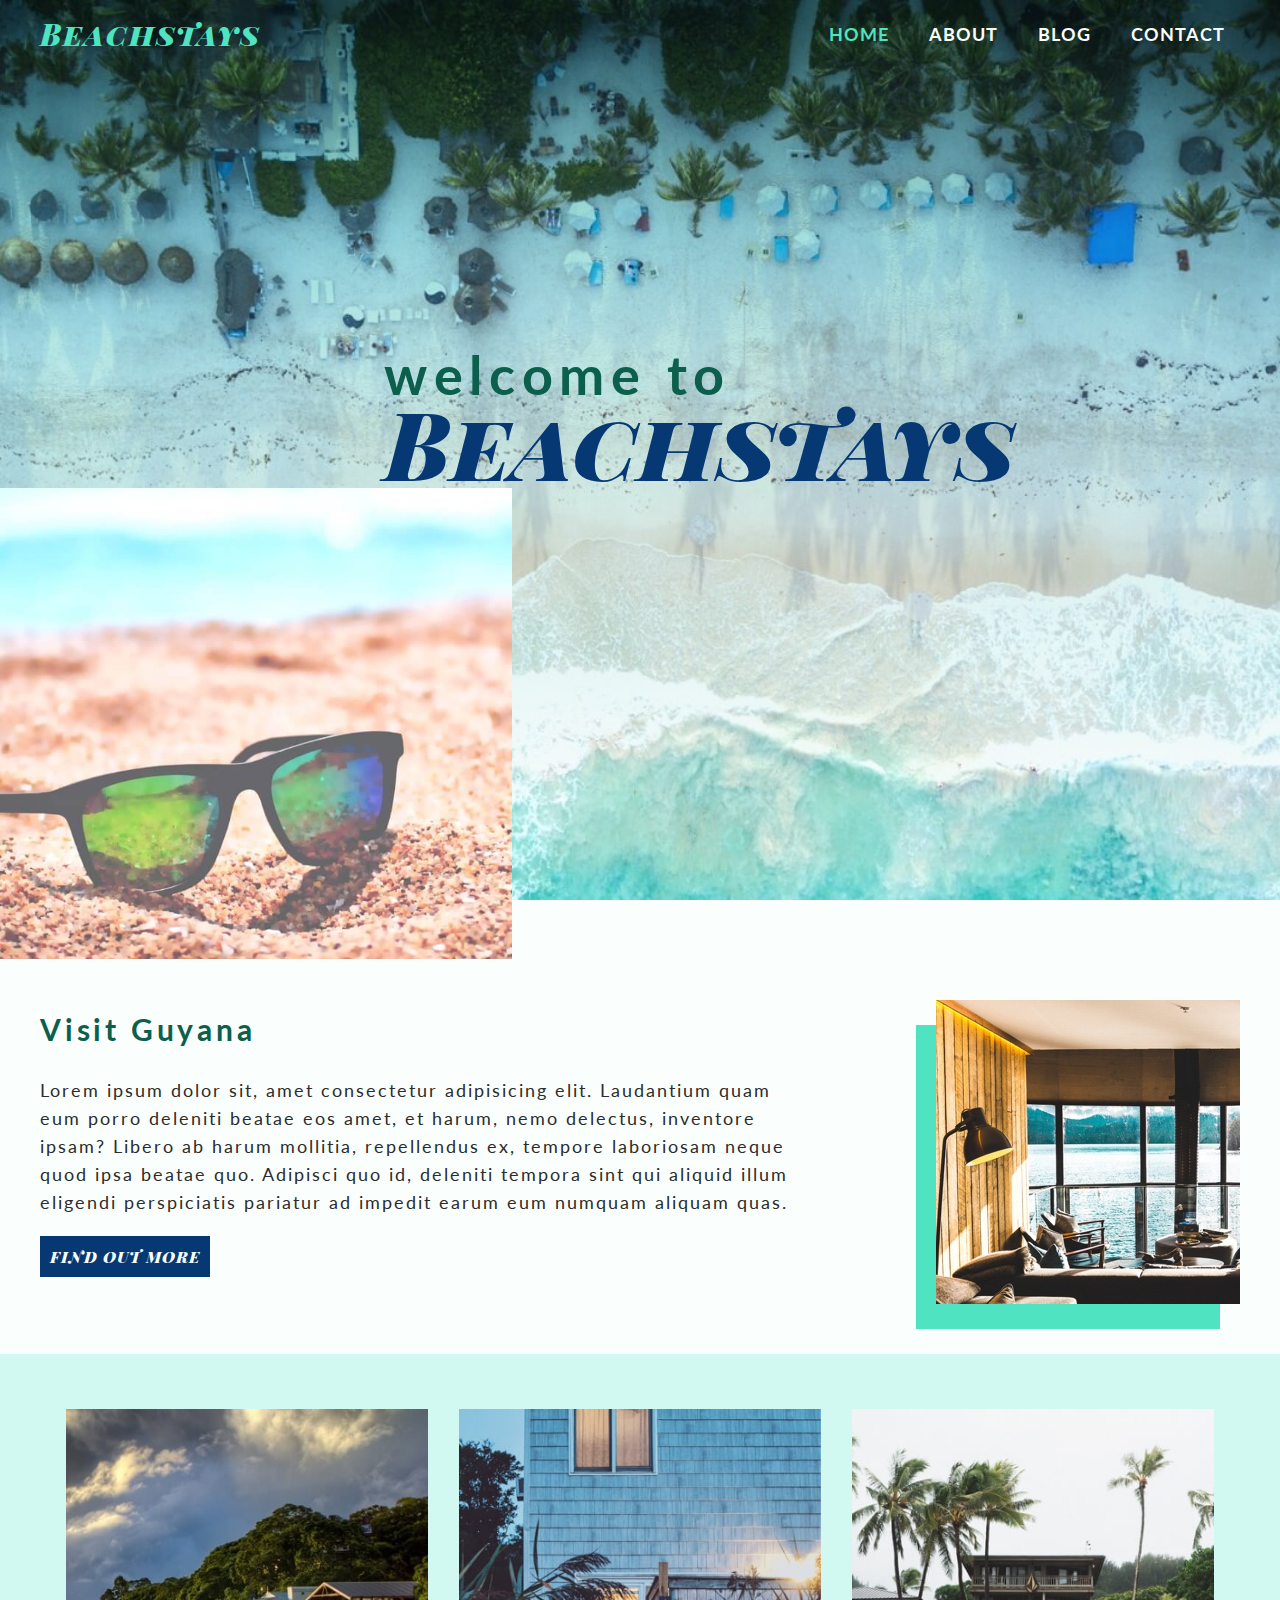
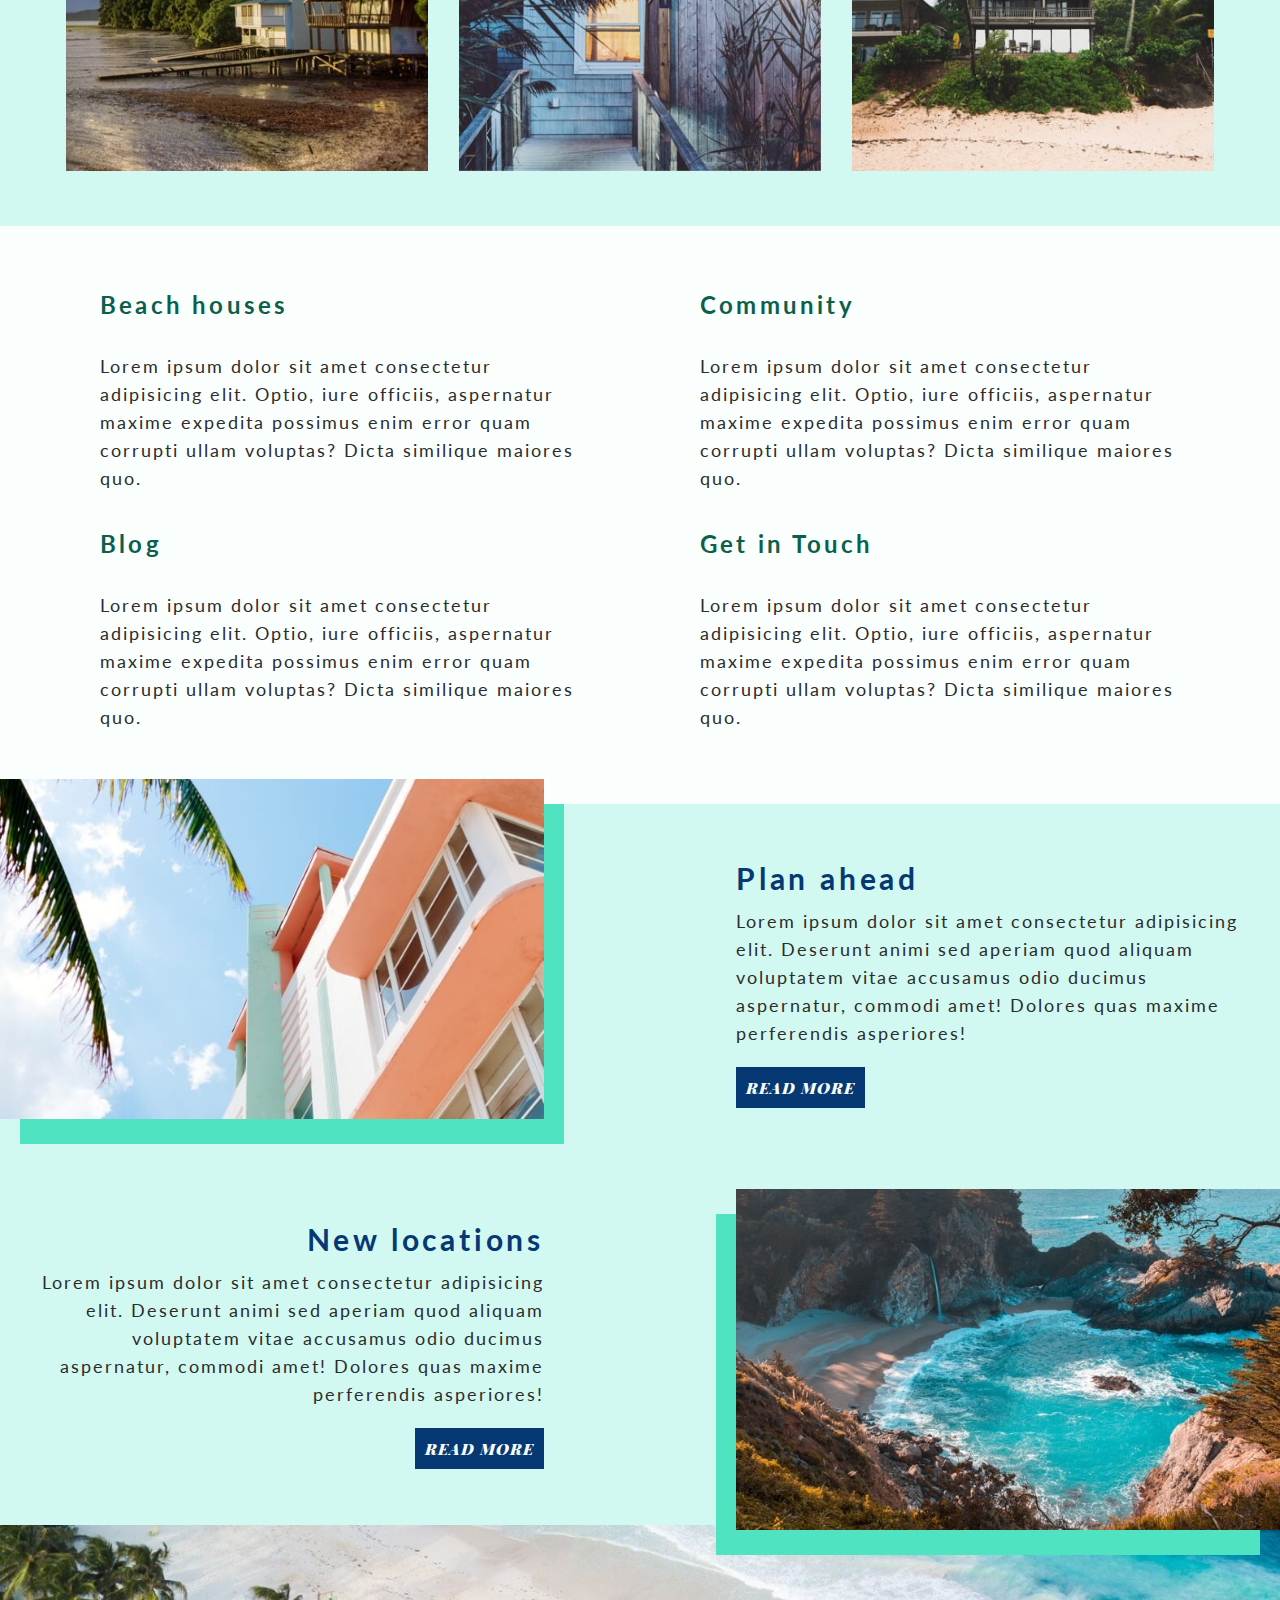
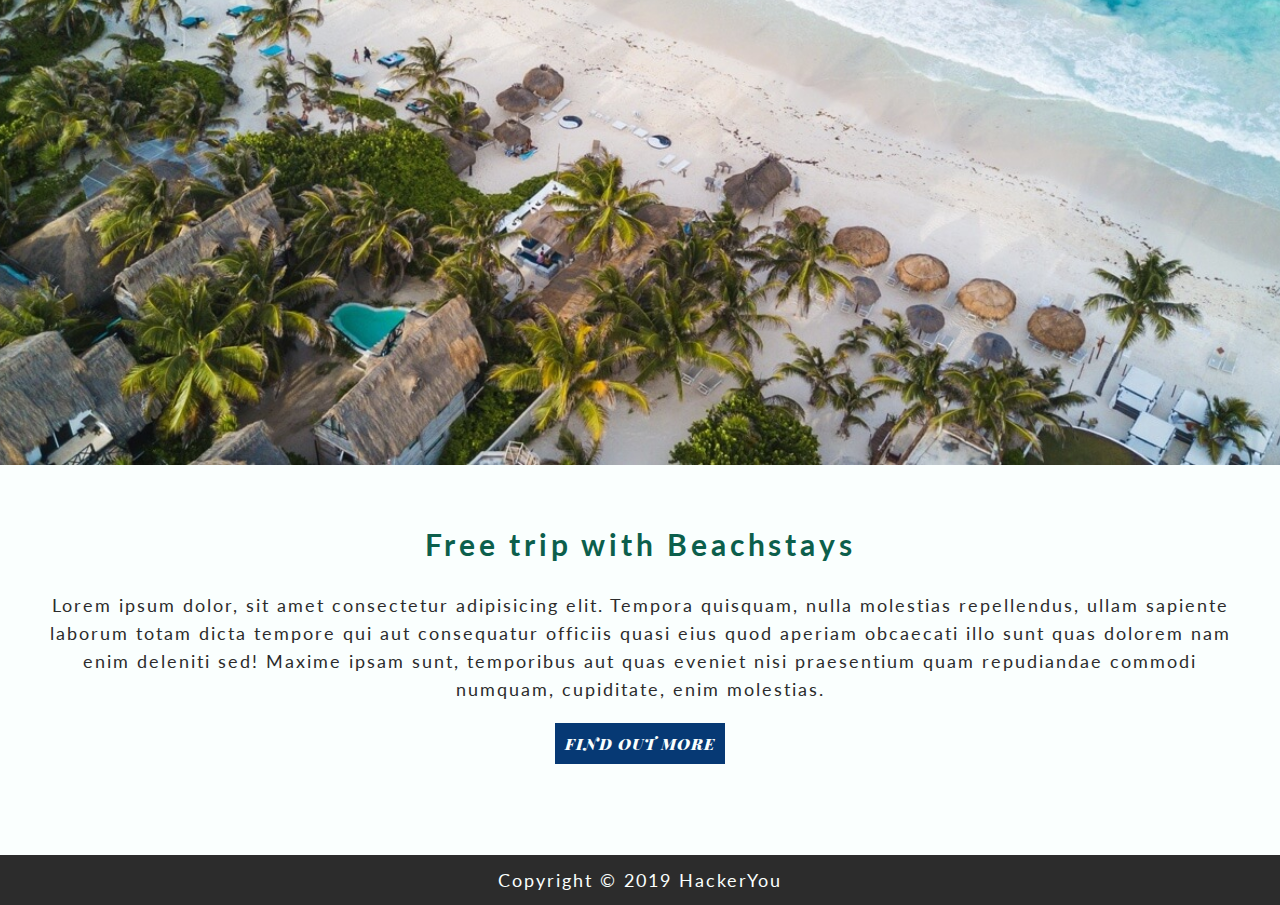
<file: index.html>
<!DOCTYPE html>
<html lang="en">
<head>
  <meta charset="UTF-8">
  <meta name="viewport" content="width=device-width, initial-scale=1.0">
  <meta http-equiv="X-UA-Compatible" content="ie=edge">
  <link rel="stylesheet" href="https://use.fontawesome.com/releases/v5.7.0/css/all.css" integrity="sha384-lZN37f5QGtY3VHgisS14W3ExzMWZxybE1SJSEsQp9S+oqd12jhcu+A56Ebc1zFSJ"
    crossorigin="anonymous">
  <link href="https://fonts.googleapis.com/css?family=Lato:300,400,700|Playfair+Display+SC:900i" rel="stylesheet">
  <link rel="stylesheet" href="styles.css">
  <title>Beachstays</title>
</head>

<body>
  <!-- Skip Link -->
  <a href="#home-main" class="skip-link">Skip to main content.</a>
  
  <header id="home-header">
    <div class="wrapper">
      <nav>
        <p class="logo">Beachstays</p>
        
        <ul class="lrg-menu flex-container">
          <li><a href="index.html">Home</a></li>
          <li><a href="">About</a></li>
          <li><a href="blog.html">Blog</a></li>
          <li><a href="contact.html">Contact</a></li>
        </ul>

        <p class="hamburger"><i class="fas fa-bars"></i></p>
        <div class="drop-menu">
          <ul class="menu flex-container">
            <li class="exit-responsive"><i class="fas fa-times"></i></li>
            <li><a href="index.html">Home</a></li>
            <li><a href="">About</a></li>
            <li><a href="blog.html">Blog</a></li>
            <li><a href="contact.html">Contact</a></li>
          </ul>
        </div>
      </nav>
    </div><!-- .wrapper ends -->
      
      <div class="title">
        <h3>welcome to</h3>  
        <h1 class="logo">Beachstays</h1>
      </div>
      <div class="header-box"></div>
  </header>


  <main id="home-main">
    <section class="visit">
      <div class="wrapper flex-container">
        <div class="text-box">
          <h4>Visit Guyana</h4>
          <p>Lorem ipsum dolor sit, amet consectetur adipisicing elit. Laudantium quam eum porro deleniti beatae eos amet, et harum, nemo delectus, inventore ipsam? Libero ab harum mollitia, repellendus ex, tempore laboriosam neque quod ipsa beatae quo. Adipisci quo id, deleniti tempora sint qui aliquid illum eligendi perspiciatis pariatur ad impedit earum eum numquam aliquam quas.</p>
          <a href="" class="button">Find out more</a>
        </div>
        
        <img class="shadow-left" src="assets/small-box.jpg" alt="View from a living room looking out a large window towards a large body of water.">
      </div> <!-- .wrapper ends -->
    </section>
      
      <section class="gallery">
        <div class="wrapper flex-container">
          <div class="image">
            <img src="assets/gallery-image1.jpg" alt="A beautiful beach house by the water, surrounded by trees.">
          </div>
        
          <div class="image">
            <img src="assets/gallery-image2.jpg" alt="A walkway leading to a cozy beach house, surrounded by trees and vegetation.">
          </div>
          
          <div class="image">
            <img src="assets/gallery-image3.jpg" alt="A beach house surrounded by trees and vegetation, with sand in the foreground.">
          </div>
        </div><!-- .wrapper ends -->
      </section>
      
      <section class="links">
        <div class="wrapper flex-container">
          <a href="" class="link">
            <h6 class="house">Beach houses</h6>
            <p>Lorem ipsum dolor sit amet consectetur adipisicing elit. Optio, iure officiis, aspernatur maxime expedita possimus enim error quam corrupti ullam voluptas? Dicta similique maiores quo.</p>
          </a>
          
          <a href="" class="link">
            <h6 class="community">Community</h6>
            <p>Lorem ipsum dolor sit amet consectetur adipisicing elit. Optio, iure officiis, aspernatur maxime expedita possimus enim error quam corrupti ullam voluptas? Dicta similique maiores quo.</p>
          </a>
          
          <a href="" class="link">
            <h6 class="blog">Blog</h6>
            <p>Lorem ipsum dolor sit amet consectetur adipisicing elit. Optio, iure officiis, aspernatur maxime expedita possimus enim error quam corrupti ullam voluptas? Dicta similique maiores quo.</p>
          </a>
          
          <a href="" class="link">
            <h6 class="contact">Get in Touch</h6>
            <p>Lorem ipsum dolor sit amet consectetur adipisicing elit. Optio, iure officiis, aspernatur maxime expedita possimus enim error quam corrupti ullam voluptas? Dicta similique maiores quo.</p>
          </a>
        </div><!-- .wrapper ends -->
      </section>

    <section class="planning-locations">
        <div class="top flex-container">
          <div class="left-image image shadow-right">
            <img src="assets/left-image.jpg" alt="View of a beach house from the ground, looking upwards towards a blue sky.">
          </div>
          
          <div class="left-align-box text-box">
            <h5>Plan ahead</h5>
            <p>Lorem ipsum dolor sit amet consectetur adipisicing elit. Deserunt animi sed aperiam quod aliquam voluptatem vitae accusamus odio ducimus aspernatur, commodi amet! Dolores quas maxime perferendis asperiores!</p>
            <a href="" class="button">Read More</a>
          </div>
        </div>
        
        <div class="bottom flex-container">
          <div class="right-image image shadow-left">
            <img src="assets/right-image.jpg" alt="A secret beach, sheltered by cliffs, with bright blue water.">
          </div>
          
          <div class="right-align-box text-box">
            <h5>New locations</h5>
            <p>Lorem ipsum dolor sit amet consectetur adipisicing elit. Deserunt animi sed aperiam quod aliquam voluptatem vitae accusamus odio ducimus aspernatur, commodi amet! Dolores quas maxime perferendis asperiores!</p>
            <a href="" class="button">Read More</a>
          </div>
        </div>
          
      </div><!-- .flex-container ends -->
    </section>
    
    <section class="free-trip">
      <div class="banner"></div>
      
      <div class="wrapper"> 
        <h5>Free trip with Beachstays</h5>
        <p>Lorem ipsum dolor, sit amet consectetur adipisicing elit. Tempora quisquam, nulla molestias repellendus, ullam sapiente laborum totam dicta tempore qui aut consequatur officiis quasi eius quod aperiam obcaecati illo sunt quas dolorem nam enim deleniti sed! Maxime ipsam sunt, temporibus aut quas eveniet nisi praesentium quam repudiandae commodi numquam, cupiditate, enim molestias.</p>
        <a href="" class="button">Find out more</a>
      </div><!-- .wrapper ends -->
    </section>
  </main>

  <footer>
    <p>Copyright &#169 2019 HackerYou</p>
  </footer>

  <!-- jQuery -->
  <script src="https://ajax.googleapis.com/ajax/libs/jquery/3.3.1/jquery.min.js"></script>
  
  <script>
    $(function () {
      // Show responsive drop menu in hamburger mode 
      $('.hamburger').on('click', function () {
        $('.drop-menu').slideToggle();
      })

      // Hide responsive drop menu
      $('.exit-responsive').on('click', function () {
        $('.drop-menu').slideToggle();
      })
    })
  </script>
</body>
</html>
</file>
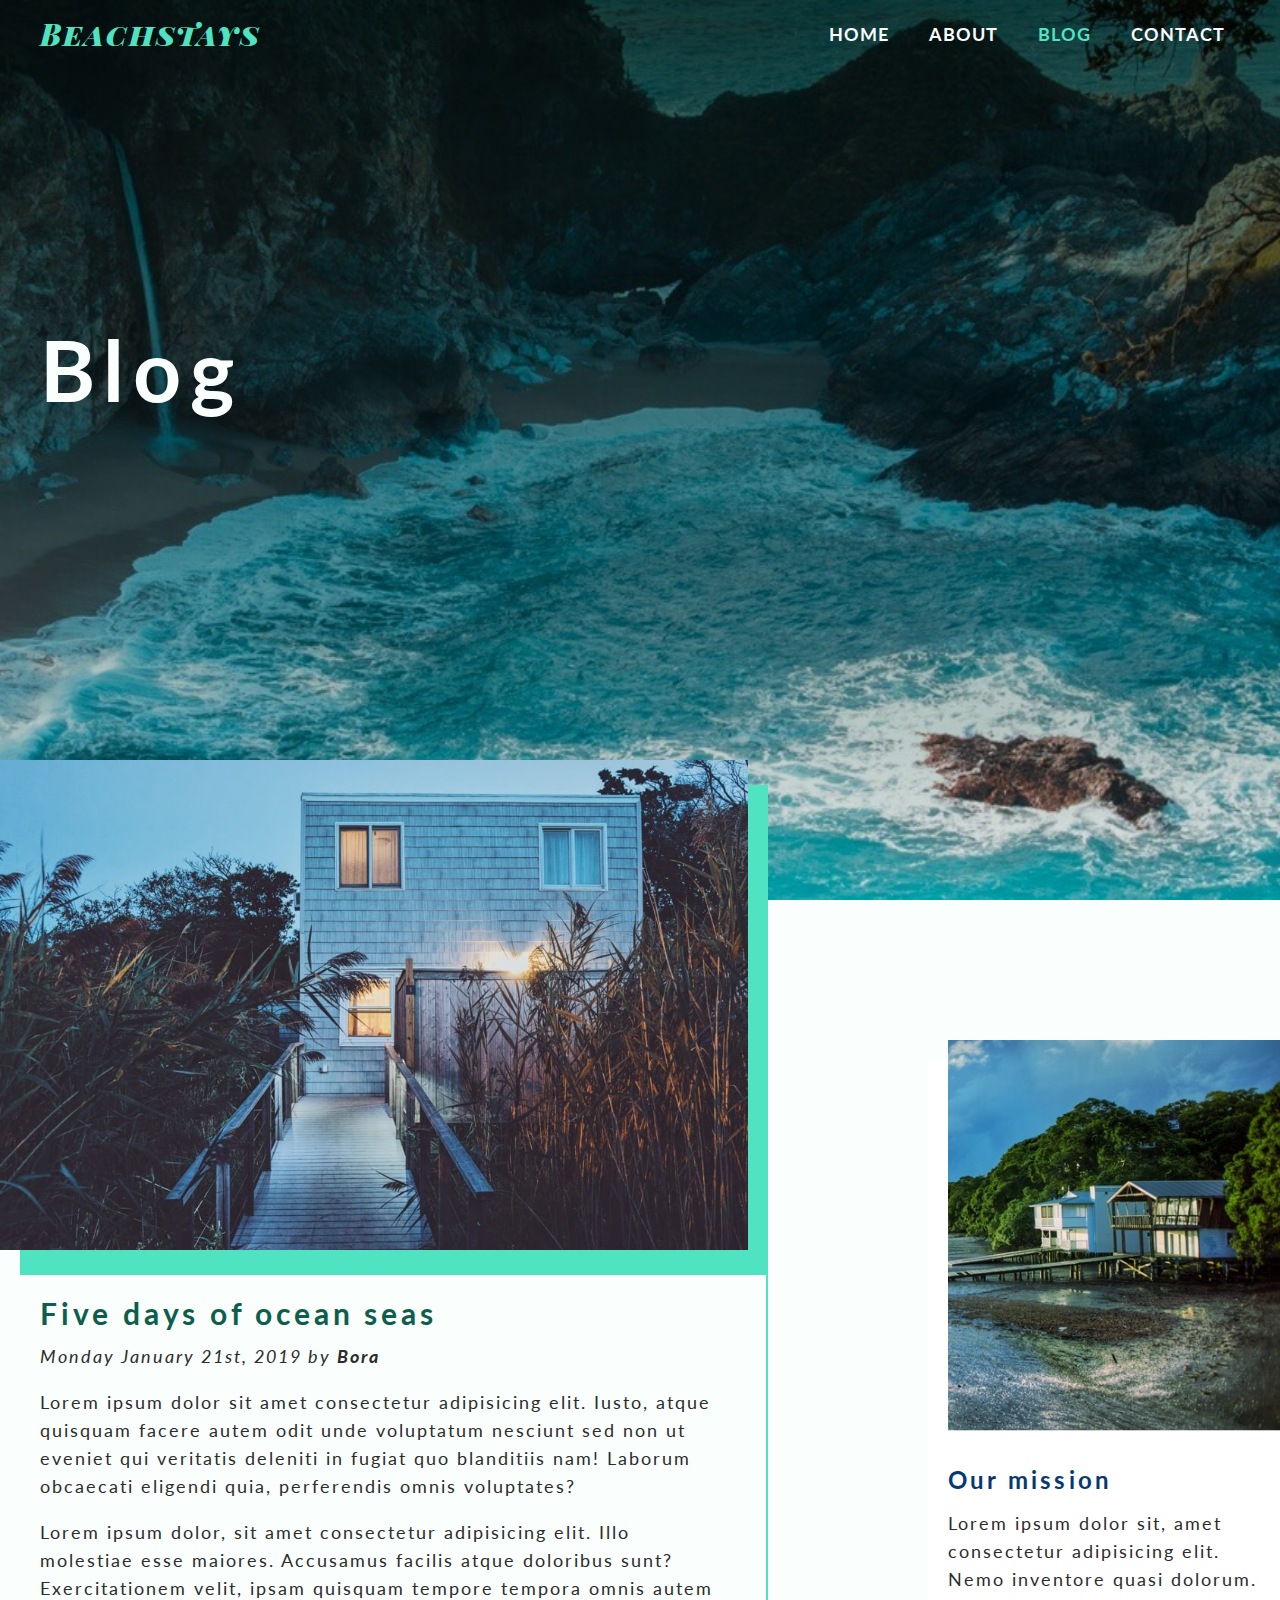
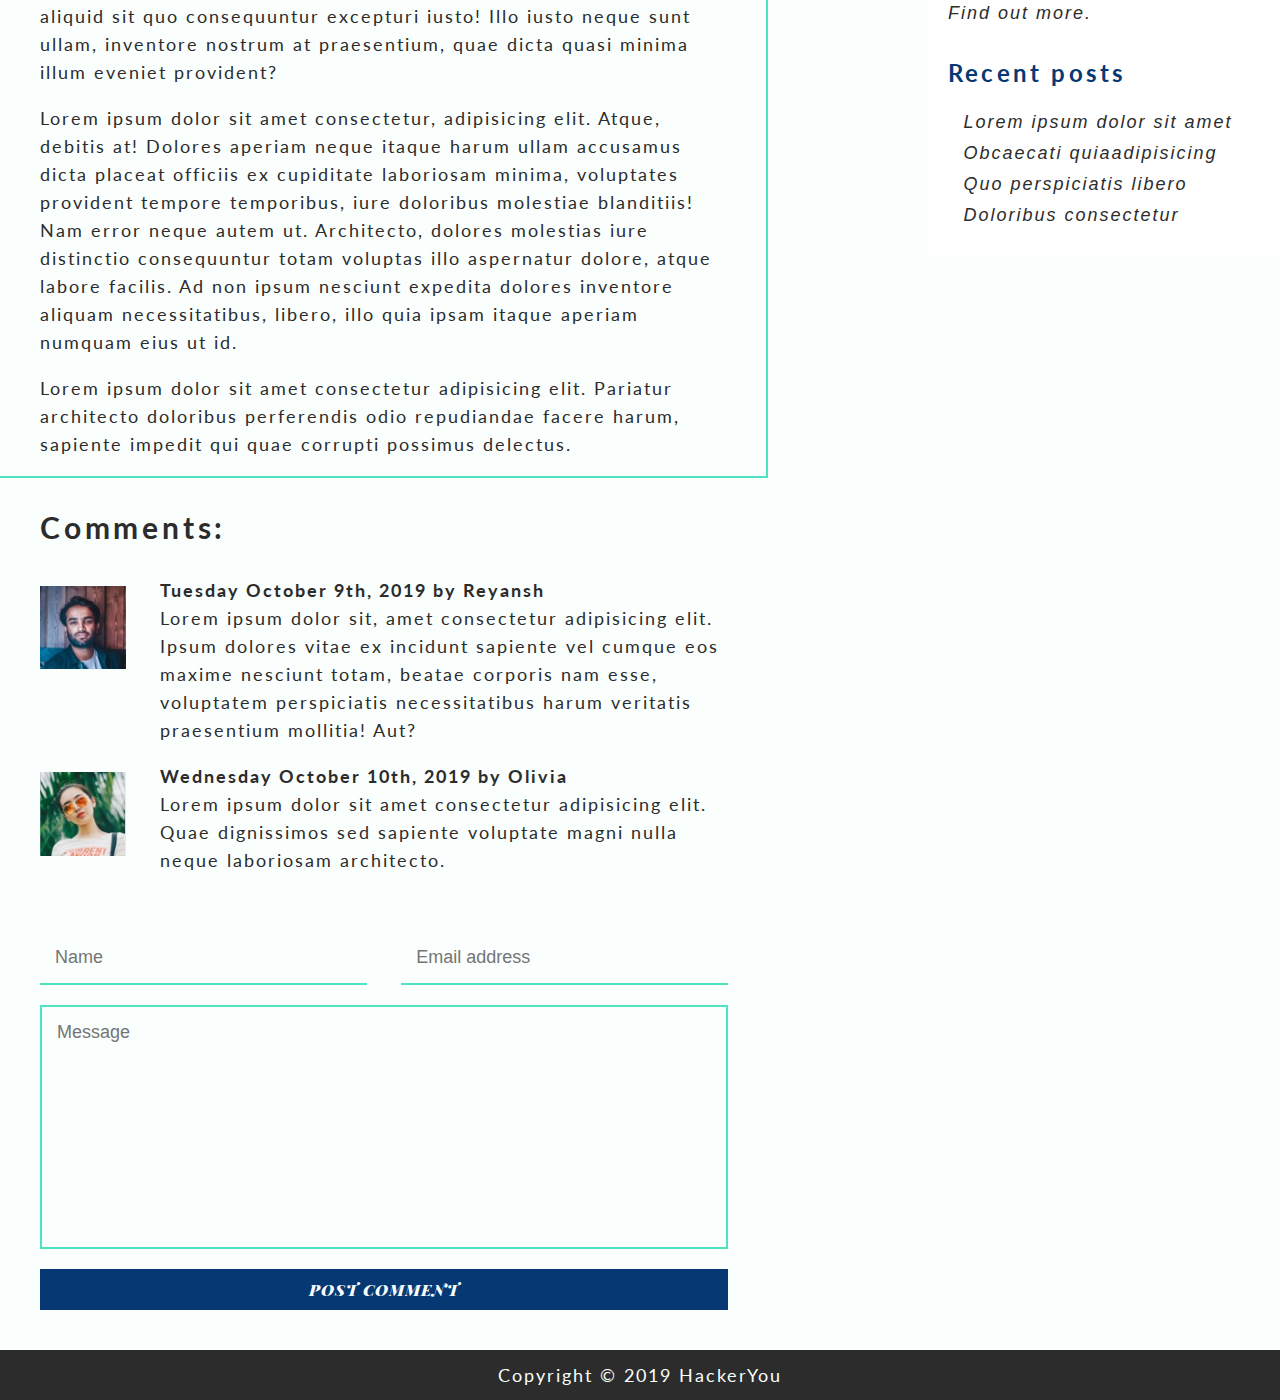
<file: blog.html>
<!DOCTYPE html>
<html lang="en">
<head>
  <meta charset="UTF-8">
  <meta name="viewport" content="width=device-width, initial-scale=1.0">
  <meta http-equiv="X-UA-Compatible" content="ie=edge">
  <link rel="stylesheet" href="https://use.fontawesome.com/releases/v5.7.0/css/all.css" integrity="sha384-lZN37f5QGtY3VHgisS14W3ExzMWZxybE1SJSEsQp9S+oqd12jhcu+A56Ebc1zFSJ"
    crossorigin="anonymous">
  <link href="https://fonts.googleapis.com/css?family=Lato:300,400,700|Playfair+Display+SC:900i" rel="stylesheet">
  <link rel="stylesheet" href="styles.css">
  <title>Beachstays-Blog</title>
</head>

<body>
  <!-- SKIP LINK -->
  <a href="#blog-main" class="skip-link">Skip to main content.</a>

  <header id="blog-header">
    <div class="wrapper">
      <nav>
        <p class="logo">Beachstays</p>
        
        <ul class="lrg-menu flex-container">
          <li><a href="index.html">Home</a></li>
          <li><a href="">About</a></li>
          <li><a href="blog.html">Blog</a></li>
          <li><a href="contact.html">Contact</a></li>
        </ul>

        <p class="hamburger"><i class="fas fa-bars"></i></p>
        <div class="drop-menu">
          <ul class="menu flex-container">
            <li class="exit-responsive"><i class="fas fa-times"></i></li>
            <li><a href="index.html">Home</a></li>
            <li><a href="">About</a></li>
            <li><a href="blog.html">Blog</a></li>
            <li><a href="contact.html">Contact</a></li>
          </ul>
        </div>

      </nav>
      
      <h2>Blog</h2>
    </div> <!-- .WRAPPER ENDS -->
  </header>

  <main id="blog-main" class="flex-container">
    <article>
      <div class="blog-content">
        <div class="wrapper">

          <img class="shadow-right" src="assets/post-image.jpg" alt="A walkway leading to a cozy beach house, surrounded by trees and plants.">
          
          <div class="text-box">
            <h4>Five days of ocean seas</h4>
            <p class="date-author">Monday January 21st, 2019 by <span>Bora</span></p>
            <p>Lorem ipsum dolor sit amet consectetur adipisicing elit. Iusto, atque quisquam facere autem odit unde voluptatum nesciunt sed non ut eveniet qui veritatis deleniti in fugiat quo blanditiis nam! Laborum obcaecati eligendi quia, perferendis omnis voluptates?</p>
            <p>Lorem ipsum dolor, sit amet consectetur adipisicing elit. Illo molestiae esse maiores. Accusamus facilis atque doloribus sunt? Exercitationem velit, ipsam quisquam tempore tempora omnis autem aliquid sit quo consequuntur excepturi iusto! Illo iusto neque sunt ullam, inventore nostrum at praesentium, quae dicta quasi minima illum eveniet provident?</p>
            <p>Lorem ipsum dolor sit amet consectetur, adipisicing elit. Atque, debitis at! Dolores aperiam neque itaque harum ullam accusamus dicta placeat officiis ex cupiditate laboriosam minima, voluptates provident tempore temporibus, iure doloribus molestiae blanditiis! Nam error neque autem ut. Architecto, dolores molestias iure distinctio consequuntur totam voluptas illo aspernatur dolore, atque labore facilis. Ad non ipsum nesciunt expedita dolores inventore aliquam necessitatibus, libero, illo quia ipsam itaque aperiam numquam eius ut id.</p>
            <p>Lorem ipsum dolor sit amet consectetur adipisicing elit. Pariatur architecto doloribus perferendis odio repudiandae facere harum, sapiente impedit qui quae corrupti possimus delectus.</p>
          </div>
        </div> <!-- .WRAPPER ENDS -->
      </div> <!-- .BLOG-CONTENT ENDS -->
      
      <div class="blog-comments">
        <div class="wrapper">
          <h5>Comments:</h5>
          
          <div class="post flex-container">
            <div class="image">
              <img src="assets/comment-image.jpg" alt="">
            </div>
            <div class="post-text">
              <p class="post-title">Tuesday October 9th, 2019 by Reyansh</p>
              <p>Lorem ipsum dolor sit, amet consectetur adipisicing elit. Ipsum dolores vitae ex incidunt sapiente vel cumque eos maxime nesciunt totam, beatae corporis nam esse, voluptatem perspiciatis necessitatibus harum veritatis praesentium mollitia! Aut?</p>
            </div>
          </div>
          
          <div class="post flex-container">
            <div class="image">
              <img src="assets/comment-image2.jpg" alt="">
            </div>
            <div class="post-text">
              <p class="post-title">Wednesday October 10th, 2019 by Olivia</p>
              <p>Lorem ipsum dolor sit amet consectetur adipisicing elit. Quae dignissimos sed sapiente voluptate magni nulla neque laboriosam architecto.</p>
            </div>
          </div>
        </div>  <!-- WRAPPER & FLEX-CONTAINER ENDS -->
        
        <div class="form-layout">
          <form action="#" class="flex-container">
            <input type="text" placeholder="Name">
            <input type="email" placeholder="Email address">
            <textarea name="" id="" cols="30" rows="10" placeholder="Message"></textarea>
            <button class="button">Post Comment</button>
          </form>
        </div>
      </div> <!-- BLOG-COMMENTS ENDS -->
    </article>
    
    <aside id="blog-aside">
      <div class="flex-container">
        <img src="assets/sidebar-image.jpg" alt="A beautiful beach house by the water, surrounded by trees.">
        
        <div class="mission">
          <h6>Our mission</h6>
          <p>Lorem ipsum dolor sit, amet consectetur adipisicing elit. Nemo inventore quasi dolorum.</p>
          <a href="">Find out more.</a>
        </div>
        
        <div class="recent-posts">
          <h6>Recent posts</h6>
          <ul>
            <li><a href="">Lorem ipsum dolor sit amet</a></li>
            <li><a href="">Obcaecati quiaadipisicing</a></li>
            <li><a href="">Quo perspiciatis libero</a></li>
            <li><a href="">Doloribus consectetur</a></li>
          </ul>
        </div>
      </div>
    </aside>
  </main>


  <footer>
    <p>Copyright &#169 2019 HackerYou</p>
  </footer>


  <!-- jQuery -->
  <script src="https://ajax.googleapis.com/ajax/libs/jquery/3.3.1/jquery.min.js"></script>

  <script>
    $(function() {
      // Show responsive drop menu in hamburger mode 
      $('.hamburger').on('click', function () {
        $('.drop-menu').slideToggle();
      })

      // Hide responsive drop menu
      $('.exit-responsive').on('click', function () {
        $('.drop-menu').slideToggle();
      })
    })
  </script>
</body>
</html>
</file>
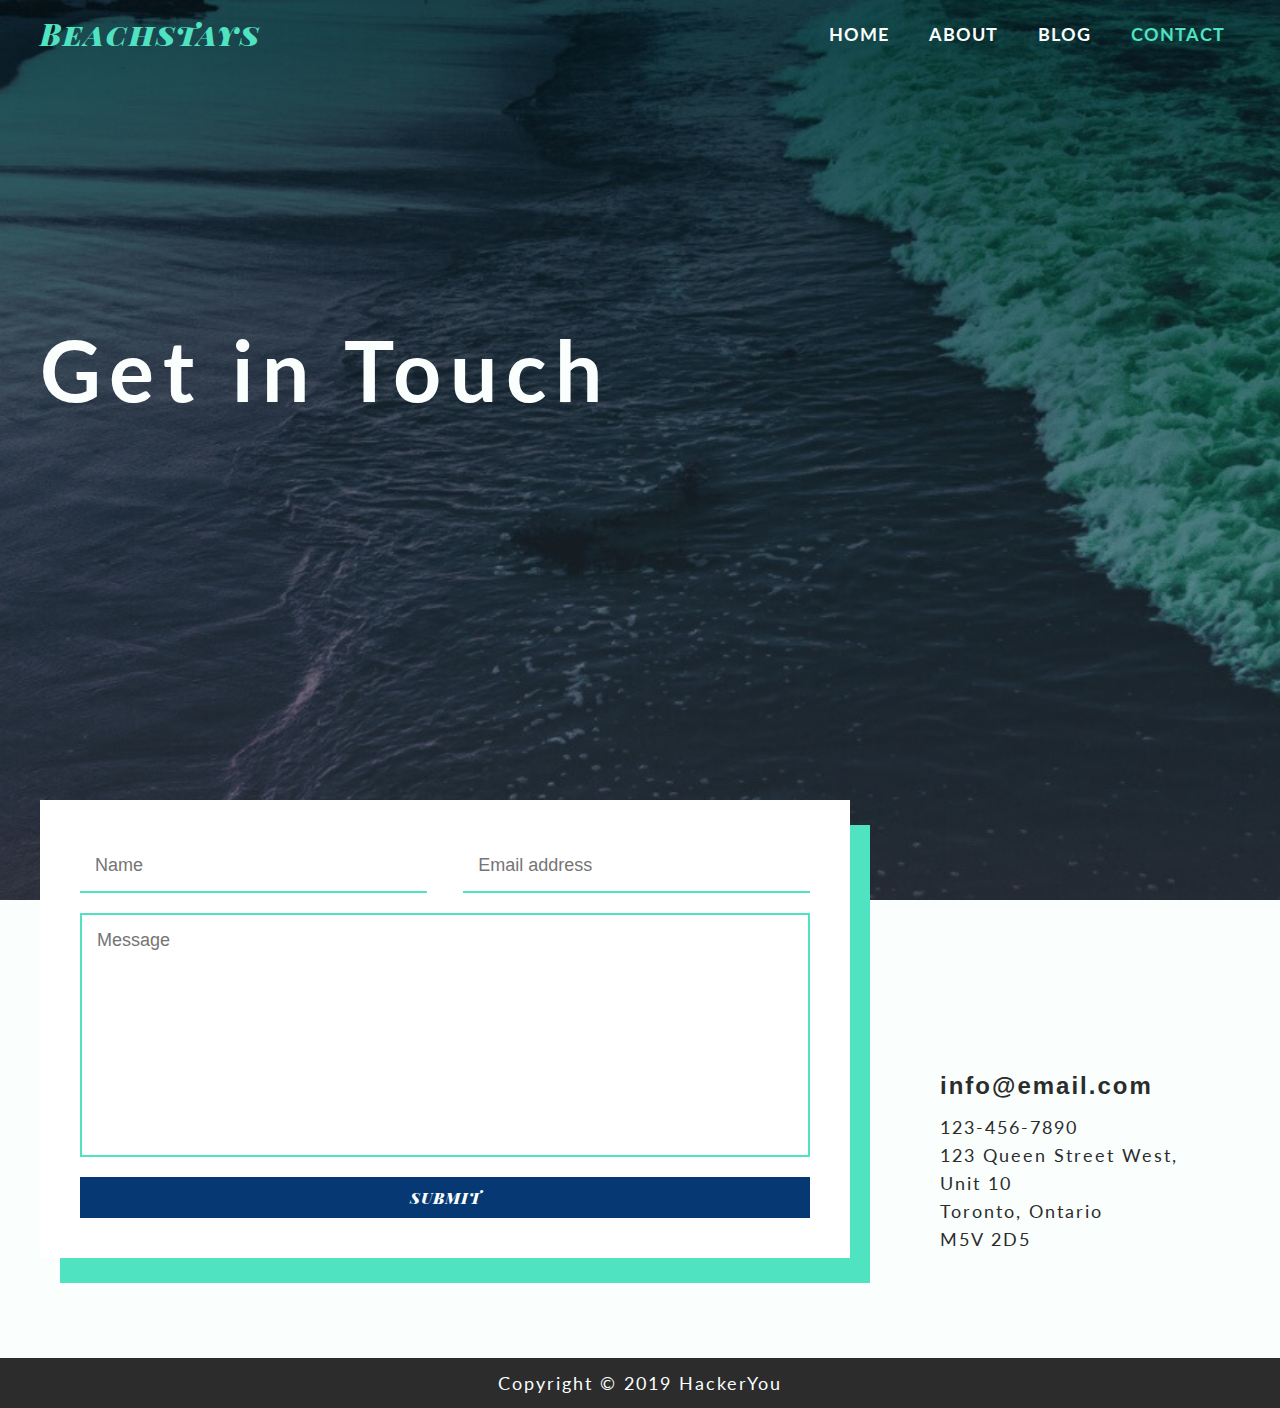
<file: contact.html>
<!DOCTYPE html>
<html lang="en">
<head>
  <meta charset="UTF-8">
  <meta name="viewport" content="width=device-width, initial-scale=1.0">
  <meta http-equiv="X-UA-Compatible" content="ie=edge">
  <link rel="stylesheet" href="https://use.fontawesome.com/releases/v5.7.0/css/all.css" integrity="sha384-lZN37f5QGtY3VHgisS14W3ExzMWZxybE1SJSEsQp9S+oqd12jhcu+A56Ebc1zFSJ"
    crossorigin="anonymous">
  <link href="https://fonts.googleapis.com/css?family=Lato:300,400,700|Playfair+Display+SC:900i" rel="stylesheet">
  <link rel="stylesheet" href="styles.css">
  <title>Beachstays-Contact</title>
</head>

<body>
  <!-- Skip Link -->
  <a href="#contact-main" class="skip-link">Skip to main content.</a>

  <header id="contact-header">
    <div class="wrapper">
      <nav>
        <p class="logo">Beachstays</p>
        
        <ul class="lrg-menu flex-container">
          <li><a href="index.html">Home</a></li>
          <li><a href="">About</a></li>
          <li><a href="blog.html">Blog</a></li>
          <li><a href="contact.html">Contact</a></li>
        </ul>
        
        <p class="hamburger"><i class="fas fa-bars"></i></p>
        <div class="drop-menu">
          <ul class="menu flex-container">
            <li class="exit-responsive"><i class="fas fa-times"></i></li>
            <li><a href="index.html">Home</a></li>
            <li><a href="">About</a></li>
            <li><a href="blog.html">Blog</a></li>
            <li><a href="contact.html">Contact</a></li>
          </ul>
        </div>

      </nav>
      
      
      <h2>Get in Touch</h2>
    </div>
  </header>

  <main id="contact-main">
    <div class="wrapper flex-container">
      <section class="contact-form">
        <div class="form-layout shadow-right">
          <form action="#" class="flex-container">
            <input type="text" placeholder="Name">
            <input type="email" placeholder="Email address">
            <textarea name="" id="" cols="30" rows="10" placeholder="Message"></textarea>
            <button class="button">Submit</button>
          </form>
        </div>
      </section>
      
      <aside class="contact-aside flex-container">
        <ul class="social flex-container">
          <li>
            <a aria-label="Connect on Facebook" href="">
              <i aria-hidden class="fab fa-facebook-f"></i></a></li>
              
          <li>
            <a aria-label="Connect on Instagram" href="">
              <i aria-hidden class="fab fa-instagram"></i></a></li>
                  
          <li>
            <a aria-label="Connect on Twitter" href="">
              <i aria-hidden class="fab fa-twitter"></i></a></li>
                      
          <li>
            <a aria-label="Connect on WhatsApp" href="">
              <i aria-hidden class="fab fa-whatsapp"></i></a></li>
            </ul>
              
          <div class="email">
            <a href="mailto:info@email.com">info@email.com</a>
          </div>
                        
          <div class="address">
            <p>123-456-7890</p>
            <p>123 Queen Street West,</p>
            <p>Unit 10</p>
            <p>Toronto, Ontario</p>
            <p>M5V 2D5</p>
          </div>
        </aside>
      </div>
    </main>
                    
  <footer>
    <p>Copyright &#169 2019 HackerYou</p>
  </footer>

  <!-- jQuery -->
  <script src="https://ajax.googleapis.com/ajax/libs/jquery/3.3.1/jquery.min.js"></script>
  
  <script>
    $(function () {
      // Show responsive drop menu in hamburger mode 
      $('.hamburger').on('click', function () {
        $('.drop-menu').slideToggle();
      })

      // Hide responsive drop menu
      $('.exit-responsive').on('click', function () {
        $('.drop-menu').slideToggle();
      })
    })
  </script>
</body>
</html>
</file>
<file: styles.css>
article,aside,details,figcaption,figure,footer,header,hgroup,nav,section,summary{display:block}audio,canvas,video{display:inline-block}audio:not([controls]){display:none;height:0}[hidden]{display:none}html{font-family:sans-serif;-webkit-text-size-adjust:100%;-ms-text-size-adjust:100%}a:focus{outline:thin dotted}a:active,a:hover{outline:0}h1{font-size:2em}abbr[title]{border-bottom:1px dotted}b,strong{font-weight:700}dfn{font-style:italic}mark{background:#ff0;color:#000}code,kbd,pre,samp{font-family:monospace, serif;font-size:1em}pre{white-space:pre-wrap;word-wrap:break-word}q{quotes:\201C \201D \2018 \2019}small{font-size:80%}sub,sup{font-size:75%;line-height:0;position:relative;vertical-align:baseline}sup{top:-.5em}sub{bottom:-.25em}img{border:0}svg:not(:root){overflow:hidden}fieldset{border:1px solid silver;margin:0 2px;padding:.35em .625em .75em}button,input,select,textarea{font-family:inherit;font-size:100%;margin:0}button,input{line-height:normal}button,html input[type=button],input[type=reset],input[type=submit]{-webkit-appearance:button;cursor:pointer}button[disabled],input[disabled]{cursor:default}input[type=checkbox],input[type=radio]{-webkit-box-sizing:border-box;box-sizing:border-box;padding:0}input[type=search]{-webkit-appearance:textfield;-moz-box-sizing:content-box;-webkit-box-sizing:content-box;box-sizing:content-box}input[type=search]::-webkit-search-cancel-button,input[type=search]::-webkit-search-decoration{-webkit-appearance:none}textarea{overflow:auto;vertical-align:top}table{border-collapse:collapse;border-spacing:0}body,figure{margin:0}button::-moz-focus-inner,input::-moz-focus-inner,legend{border:0;padding:0}.clearfix:after{visibility:hidden;display:block;font-size:0;content:'';clear:both;height:0}*{-moz-box-sizing:border-box;-webkit-box-sizing:border-box;box-sizing:border-box}.visuallyhidden:not(:focus):not(:active){position:absolute;width:1px;height:1px;margin:-1px;border:0;padding:0;white-space:nowrap;-webkit-clip-path:inset(100%);clip-path:inset(100%);clip:rect(0 0 0);overflow:hidden}.skip-link{position:absolute;left:-1000px;top:5px;z-index:999;background:white;color:black}.skip-link:focus{left:0}html{font-size:125%}body{background-color:#fafffe;font-size:.9rem}body p{font-family:'Lato', sans-serif;color:#2c2c2c;line-height:1.4rem;letter-spacing:2px}.wrapper{width:100%;max-width:1280px;padding:0 2rem;margin:0 auto}.flex-container{display:-webkit-box;display:-ms-flexbox;display:flex;-ms-flex-wrap:wrap;flex-wrap:wrap}a{font-size:.9rem;text-decoration:none;letter-spacing:2px}img{display:block;width:100%}header{-webkit-box-orient:vertical;-webkit-box-direction:normal;-ms-flex-direction:column;flex-direction:column;min-height:500px;height:100vh;background-repeat:no-repeat;background-size:cover;background-position:center}section{width:100%;padding:50px 0}h1,h2,h3,h4,h5,h6{display:block;margin:0;padding:0}h3,h4,h5,h6{color:#0c5f4c}h1.logo{font-family:'Playfair Display SC', serif;font-weight:900;font-style:italic;font-size:4.7rem;color:#063974}h2{font-family:'Lato', sans-serif;font-weight:bold;line-height:58px;font-size:4.2rem;letter-spacing:9px;color:#fafffe}h3{font-family:'Lato', sans-serif;font-weight:bold;line-height:58px;font-size:2.7rem;letter-spacing:6.7px}h4,h5{font-family:'Lato', sans-serif;font-weight:bold;line-height:58px;font-size:1.5rem;letter-spacing:3.8px}h6{font-family:'Lato', sans-serif;font-weight:bold;line-height:58px;font-size:1.2rem;letter-spacing:3.2px}ul{list-style:none;padding:0;margin:0}.button{font-family:'Playfair Display SC', serif;font-weight:900;font-style:italic;font-size:0.8rem;color:#fafffe;letter-spacing:1px;text-transform:uppercase;background-color:#063974;padding:10px;-webkit-transition:all .1s;-o-transition:all .1s;transition:all .1s}.button:focus,.button:hover{color:#063974;background-color:transparent}.shadow-left{-webkit-box-shadow:-1rem 1.25rem #50e3c2;box-shadow:-1rem 1.25rem #50e3c2}.shadow-right{-webkit-box-shadow:1rem 1.25rem #50e3c2;box-shadow:1rem 1.25rem #50e3c2}.drop-menu i{font-size:2rem;color:#50e3c2;position:fixed;right:2rem}nav{display:-webkit-box;display:-ms-flexbox;display:flex;width:100%;-webkit-box-pack:justify;-ms-flex-pack:justify;justify-content:space-between;padding-top:1rem}nav a:after{content:'';width:100%;height:3px;background-color:#fafffe;display:block;-webkit-transform:scaleX(0);-ms-transform:scaleX(0);transform:scaleX(0);-webkit-transition:-webkit-transform .1s;transition:-webkit-transform .1s;-o-transition:transform .1s;transition:transform .1s;transition:transform .1s, -webkit-transform .1s}nav a:hover:after{-webkit-transform:scaleX(1);-ms-transform:scaleX(1);transform:scaleX(1)}nav li{margin:0 15px}nav li a{padding:10px;text-transform:uppercase;text-decoration:none;font-family:'Lato', sans-serif;font-weight:bold;text-align:center;line-height:29px;letter-spacing:1px;color:#fafffe}nav p.logo{font-family:'Playfair Display SC', serif;font-weight:900;font-style:italic;font-size:1.5rem;color:#50e3c2;margin:0}nav ul.lrg-menu{-webkit-box-pack:justify;-ms-flex-pack:justify;justify-content:space-between}nav .hamburger{margin:0}nav .hamburger i{color:#50e3c2}nav .exit-responsive,nav .hamburger{display:none}nav .show.drop-menu{display:block}nav .hamburger{font-size:2rem;position:fixed;right:2rem;z-index:999}nav .exit-responsive{font-size:3.5rem;margin:1rem}nav .drop-menu{display:none;position:fixed;top:0;left:0;right:0;bottom:0;background-color:#063974;opacity:.95;color:#50e3c2;z-index:999}nav .drop-menu ul{-webkit-box-orient:vertical;-webkit-box-direction:normal;-ms-flex-direction:column;flex-direction:column;-webkit-box-align:end;-ms-flex-align:end;align-items:flex-end}nav .drop-menu li{margin-right:1rem;padding-right:4rem;text-align:center}nav .drop-menu a{font-size:1.3rem;text-align:center;width:100%;margin-top:.5rem;padding:.5rem;color:#fafffe}.form-layout{width:100%;padding:2rem;display:-webkit-box;display:-ms-flexbox;display:flex;-ms-flex-wrap:wrap;flex-wrap:wrap;-webkit-box-pack:justify;-ms-flex-pack:justify;justify-content:space-between;-webkit-box-align:space-around;-ms-flex-align:space-around;align-items:space-around}.form-layout form{width:100%;-ms-flex-wrap:wrap;flex-wrap:wrap;-webkit-box-pack:justify;-ms-flex-pack:justify;justify-content:space-between}.form-layout input[type=email],.form-layout input[type=text]{display:inline-block;width:47.5%;border-bottom:2px solid #50e3c2;margin-bottom:1rem}.form-layout input[type=email]::-webkit-input-placeholder,.form-layout input[type=text]::-webkit-input-placeholder{font-weight:lighter}.form-layout input[type=email]:-ms-input-placeholder,.form-layout input[type=text]:-ms-input-placeholder{font-weight:lighter}.form-layout input[type=email]::-ms-input-placeholder,.form-layout input[type=text]::-ms-input-placeholder{font-weight:lighter}.form-layout input[type=email]::placeholder,.form-layout input[type=text]::placeholder{font-weight:lighter}.form-layout input{border:none;padding:.75rem}.form-layout input:focus{border:2px solid #063974}.form-layout textarea{display:block;width:100%;border:2px solid #50e3c2;margin-bottom:20px;resize:none;padding:15px}.form-layout textarea:focus{border:2px solid #063974}.form-layout textarea::-webkit-input-placeholder{font-weight:lighter}.form-layout textarea:-ms-input-placeholder{font-weight:lighter}.form-layout textarea::-ms-input-placeholder{font-weight:lighter}.form-layout textarea::placeholder{font-weight:lighter}.form-layout .button{width:100%;border:none}footer{width:100%;background:#2c2c2c;height:50px;display:-webkit-box;display:-ms-flexbox;display:flex;-webkit-box-pack:center;-ms-flex-pack:center;justify-content:center;-webkit-box-align:center;-ms-flex-align:center;align-items:center}footer p{color:#fafffe}#home-header{background-image:url(assets/home-image-1.jpg)}#home-header nav a[href="index.html"]{color:#50e3c2}#home-header nav a[href="index.html"]:after{background-color:transparent}#home-header .title{position:relative;margin-top:12rem;padding-left:30%;z-index:10}#home-header .title h3{position:relative;bottom:-25px}#home-header .header-box{height:40vw;width:40vw;min-height:300px;min-width:300px;background-image:url(assets/header-box.jpg);background-size:contain;position:absolute;left:0;bottom:-100px;background-repeat:no-repeat}#home-main p{margin-bottom:1.5rem}#home-main .visit{padding-top:100px}#home-main .visit .flex-container{-webkit-box-pack:justify;-ms-flex-pack:justify;justify-content:space-between}#home-main .visit .flex-container .text-box{width:62.5%}#home-main .visit .flex-container img{-ms-flex-preferred-size:295px;flex-basis:295px}#home-main .gallery{background-color:#d2f9f1}#home-main .gallery .flex-container{-ms-flex-wrap:wrap;flex-wrap:wrap;-webkit-box-pack:space-evenly;-ms-flex-pack:space-evenly;justify-content:space-evenly}#home-main .gallery .flex-container .image{width:31%;padding:5px}#home-main .gallery .flex-container .image img{width:100%}#home-main .links .flex-container{-ms-flex-wrap:wrap;flex-wrap:wrap;-ms-flex-pack:distribute;justify-content:space-around}#home-main .links .flex-container p{margin-bottom:1rem}#home-main .links .flex-container .link{width:40%}#home-main .links .flex-container .link:after{content:'';width:100%;height:3px;background-color:#0c5f4c;display:block;-webkit-transform:scaleX(0);-ms-transform:scaleX(0);transform:scaleX(0);-webkit-transition:-webkit-transform .1s;transition:-webkit-transform .1s;-o-transition:transform .1s;transition:transform .1s;transition:transform .1s, -webkit-transform .1s}#home-main .links .flex-container .link:focus:after,#home-main .links .flex-container .link:hover:after{-webkit-transform:scaleX(1);-ms-transform:scaleX(1);transform:scaleX(1)}#home-main .links .flex-container .link h6{position:relative}#home-main .links .flex-container .link h6:before{font-family:"Font Awesome 5 Free";font-weight:900;content:'\f111';font-size:2rem;position:absolute;left:-50px}#home-main .links .flex-container .link h6:after{font-family:"Font Awesome 5 Free";font-weight:900;position:absolute;color:#fafffe}#home-main .links .flex-container .link h6.house:after{content:'\f015';left:-43.5px}#home-main .links .flex-container .link h6.community:after{content:'\f0c0';left:-45px}#home-main .links .flex-container .link h6.blog:after{content:'\f15b';left:-38.5px}#home-main .links .flex-container .link h6.contact:after{content:'\f095';left:-41.5px}#home-main .planning-locations{background-color:#d2f9f1;padding:0}#home-main .planning-locations .bottom,#home-main .planning-locations .top{width:100%;-webkit-box-pack:justify;-ms-flex-pack:justify;justify-content:space-between;-webkit-box-align:center;-ms-flex-align:center;align-items:center}#home-main .planning-locations .bottom h5,#home-main .planning-locations .top h5{color:#063974}#home-main .planning-locations .bottom p,#home-main .planning-locations .top p{margin-top:0}#home-main .planning-locations .bottom .image,#home-main .planning-locations .bottom .text-box,#home-main .planning-locations .top .image,#home-main .planning-locations .top .text-box{margin-bottom:20px;width:42.5%}#home-main .planning-locations .bottom .image,#home-main .planning-locations .top .image{position:relative}#home-main .planning-locations .bottom .left-image,#home-main .planning-locations .top .left-image{top:-25px}#home-main .planning-locations .bottom .right-image,#home-main .planning-locations .top .right-image{-webkit-box-ordinal-group:11;-ms-flex-order:10;order:10;bottom:-25px}#home-main .planning-locations .bottom .left-align-box,#home-main .planning-locations .top .left-align-box{padding-right:1rem}#home-main .planning-locations .bottom .right-align-box,#home-main .planning-locations .top .right-align-box{text-align:right;padding-left:1rem}#home-main .free-trip{width:100%;padding-top:0}#home-main .free-trip .banner{background-image:url(assets/banner-image.jpg);background-repeat:no-repeat;background-size:cover;background-position:center;width:100%;height:60vh}#home-main .free-trip .wrapper{padding-top:50px;padding-bottom:50px;text-align:center}#blog-header{background-image:url(assets/blog-image-1.jpg)}#blog-header nav a[href="blog.html"]{color:#50e3c2}#blog-header nav a[href="blog.html"]:after{background-color:transparent}#blog-header h2{margin-top:13rem}#blog-main{-webkit-box-pack:justify;-ms-flex-pack:justify;justify-content:space-between}#blog-main article{width:60%}#blog-main article .blog-content{padding-top:30vw;border-right:2px solid #50e3c2;border-bottom:2px solid #50e3c2;position:relative}#blog-main article .blog-content img{width:calc(100% - .9rem);position:absolute;top:-7rem;left:0}#blog-main article .blog-content .text-box{width:100%}#blog-main article .blog-content .text-box .date-author{margin:0;font-style:italic}#blog-main article .blog-content .text-box .date-author span{font-weight:bold}#blog-main article .blog-comments h5{width:100%;color:#2c2c2c;margin:1rem 0}#blog-main article .blog-comments .post{width:100%;-webkit-box-pack:justify;-ms-flex-pack:justify;justify-content:space-between;-ms-flex-wrap:wrap;flex-wrap:wrap}#blog-main article .blog-comments .post .image{width:12.5%;padding-top:10px}#blog-main article .blog-comments .post .image img{width:100%}#blog-main article .blog-comments .post .post-text{width:82.5%}#blog-main article .blog-comments .post .post-text .post-title{font-weight:bold;margin:0}#blog-main article .blog-comments .post .post-text .post-title+p{margin-top:0}#blog-main article .blog-comments .form-layout input,#blog-main article .blog-comments .form-layout textarea{background-color:#fafffe}#blog-main #blog-aside{width:27.5%}#blog-main #blog-aside .flex-container{width:100%;-webkit-box-orient:vertical;-webkit-box-direction:normal;-ms-flex-direction:column;flex-direction:column;padding-left:1rem;padding-bottom:1rem;background-color:#fff;position:relative;bottom:-8rem}#blog-main #blog-aside .flex-container a{color:#2c2c2c;font-style:italic;-webkit-transition:all .1s;-o-transition:all .1s;transition:all .1s}#blog-main #blog-aside .flex-container a:focus,#blog-main #blog-aside .flex-container a:hover{color:#50e3c2}#blog-main #blog-aside .flex-container img{width:100%;position:relative;top:-1rem}#blog-main #blog-aside .flex-container h6{color:#063974}#blog-main #blog-aside .flex-container .mission,#blog-main #blog-aside .flex-container .recent-posts{padding-right:1rem}#blog-main #blog-aside .flex-container .mission{margin-bottom:1rem}#blog-main #blog-aside .flex-container .mission p{margin:0 0 .5rem}#blog-main #blog-aside .flex-container .recent-posts ul li{margin:.5rem 0}#blog-main #blog-aside .flex-container .recent-posts ul li:before{content:"\f111";font-family:'Font Awesome 5 Free';font-weight:900;color:#50e3c2;margin-right:.5rem;font-size:.35rem;position:relative;top:-2.5px}#contact-header{background-image:url(assets/contact-image-1.jpg)}#contact-header nav a[href="contact.html"]{color:#50e3c2}#contact-header nav a[href="contact.html"]:after{background-color:transparent}#contact-header h2{margin-top:13rem}#contact-main .flex-container{-webkit-box-pack:justify;-ms-flex-pack:justify;justify-content:space-between}#contact-main .flex-container .contact-form{width:67.5%;padding:0}#contact-main .flex-container .contact-form .form-layout{position:relative;top:-100px;background-color:#fff}#contact-main .flex-container a{margin:10px 0;display:inline-block;width:100%;color:#2c2c2c;font-size:1.2rem;font-weight:bold}#contact-main .flex-container .contact-aside{width:25%;-webkit-box-orient:vertical;-webkit-box-direction:normal;-ms-flex-direction:column;flex-direction:column;-webkit-box-pack:center;-ms-flex-pack:center;justify-content:center}#contact-main .flex-container .contact-aside .email a,#contact-main .flex-container .contact-aside .social a{display:inline-block}#contact-main .flex-container .contact-aside .email a:after,#contact-main .flex-container .contact-aside .social a:after{content:'';width:100%;height:3px;background-color:#063974;display:block;-webkit-transform:scaleX(0);-ms-transform:scaleX(0);transform:scaleX(0);-webkit-transition:-webkit-transform .1s;transition:-webkit-transform .1s;-o-transition:transform .1s;transition:transform .1s;transition:transform .1s, -webkit-transform .1s}#contact-main .flex-container .contact-aside .email a:focus:after,#contact-main .flex-container .contact-aside .email a:hover:after,#contact-main .flex-container .contact-aside .social a:focus:after,#contact-main .flex-container .contact-aside .social a:hover:after{-webkit-transform:scaleX(1);-ms-transform:scaleX(1);transform:scaleX(1)}#contact-main .flex-container .contact-aside .email a{width:80%}#contact-main .flex-container .contact-aside .social{width:100%;-webkit-box-pack:left;-ms-flex-pack:left;justify-content:left}#contact-main .flex-container .contact-aside .social i{font-size:1.5rem;text-align:center;padding:10px;margin:0 5px}#contact-main .flex-container .contact-aside .address{width:100%}#contact-main .flex-container .contact-aside .address p{margin:0}@media (max-width:1039px){#contact-main .flex-container .contact-form{width:100%}#contact-main .flex-container .contact-form .form-layout{position:static;-webkit-box-shadow:none;box-shadow:none}#contact-main .flex-container .contact-aside{-webkit-box-align:center;-ms-flex-align:center;align-items:center;width:100%;margin:2rem}#contact-main .flex-container .contact-aside .social{-webkit-box-pack:center;-ms-flex-pack:center;justify-content:center;width:100%}#contact-main .flex-container .contact-aside .email a{width:100%}#contact-main .flex-container .contact-aside .address{text-align:center}}@media (max-width:999px){#home-header .title{text-align:center;padding:0;margin-top:10rem}#home-header .header-box{display:none}#home-main .visit{padding-top:50px}}@media (max-width:949px){#home-main .visit .flex-container{-webkit-box-orient:vertical;-webkit-box-direction:reverse;-ms-flex-direction:column-reverse;flex-direction:column-reverse;-webkit-box-align:center;-ms-flex-align:center;align-items:center}#home-main .visit .flex-container img{width:50%;-webkit-box-shadow:none;box-shadow:none}#home-main .visit .flex-container .text-box{text-align:center;margin-top:1rem}}@media (max-width:809px){.wrapper{padding:0 1rem}h2{text-align:center}#home-header nav ul.lrg-menu{display:none}#home-header nav .exit-responsive,#home-header nav .hamburger{display:block}#home-header .title h1{font-size:4rem}#home-header .title h3{font-size:2.5rem}#home-main .gallery .flex-container .image{width:47.5%}#home-main .gallery .flex-container .image:nth-of-type(3){display:none}#home-main .planning-locations .bottom .image,#home-main .planning-locations .bottom .text-box,#home-main .planning-locations .top .image,#home-main .planning-locations .top .text-box{width:47.5%;-webkit-box-shadow:none;box-shadow:none}#blog-header nav ul.lrg-menu{display:none}#blog-header nav .exit-responsive,#blog-header nav .hamburger{display:block}#blog-main article{width:100%}#blog-main article .blog-content{border:2px solid #50e3c2;position:static;padding:2rem 0}#blog-main article .blog-content img{width:100%;-webkit-box-shadow:none;box-shadow:none;position:static}#blog-main #blog-aside{width:80%;margin:0 auto}#blog-main #blog-aside .flex-container{-webkit-box-orient:horizontal;-webkit-box-direction:normal;-ms-flex-direction:row;flex-direction:row;padding:2rem;position:static}#blog-main #blog-aside .flex-container img{display:block;width:32.5%;position:static}#blog-main #blog-aside .flex-container .mission{width:67.5%;padding-left:2rem}#contact-header nav ul.lrg-menu{display:none}#contact-header nav .exit-responsive,#contact-header nav .hamburger{display:block}#contact-header .wrapper h2{font-size:3rem;line-height:inherit}}@media (max-width:679px){html{font-size:110%}.form-layout{padding:1.5rem}#home-main .links .flex-container{-webkit-box-orient:vertical;-webkit-box-direction:normal;-ms-flex-direction:column;flex-direction:column;-webkit-box-pack:justify;-ms-flex-pack:justify;justify-content:space-between;-webkit-box-align:center;-ms-flex-align:center;align-items:center}#home-main .links .flex-container .link{width:80%;padding-left:1rem}#home-main .links .flex-container .link h6.house:after{left:-44px}#home-main .links .flex-container .link h6.community:after{left:-45.5px}#home-main .links .flex-container .link h6.blog:after{left:-40px;top:-.5px}#home-main .links .flex-container .link h6.contact:after{left:-43px}#home-main .planning-locations .bottom,#home-main .planning-locations .top{-webkit-box-orient:vertical;-webkit-box-direction:normal;-ms-flex-direction:column;flex-direction:column;padding:2rem 0}#home-main .planning-locations .bottom .image,#home-main .planning-locations .bottom .text-box,#home-main .planning-locations .top .image,#home-main .planning-locations .top .text-box{width:80%}#home-main .planning-locations .bottom .image,#home-main .planning-locations .top .image{position:static;-webkit-box-ordinal-group:1;-ms-flex-order:0;order:0}#home-main .planning-locations .bottom .text-box,#home-main .planning-locations .top .text-box{text-align:center;padding:0}}@media (max-width:649px){#blog-main #blog-aside .flex-container img{display:none}#blog-main #blog-aside .flex-container .mission{width:100%;padding:0}}@media (max-width:529px){html{font-size:100%}.form-layout{padding:1rem}.wrapper{padding:0 .5rem}#home-header .title h3{font-size:1.8rem}#home-header .title h1{font-size:2.7rem}#home-main .visit .flex-container img{width:90%}#home-main .visit .flex-container .text-box{width:90%}#home-main .gallery .flex-container .image{width:90%}#home-main .gallery .flex-container .image:nth-of-type(2){display:none}}
</file>
